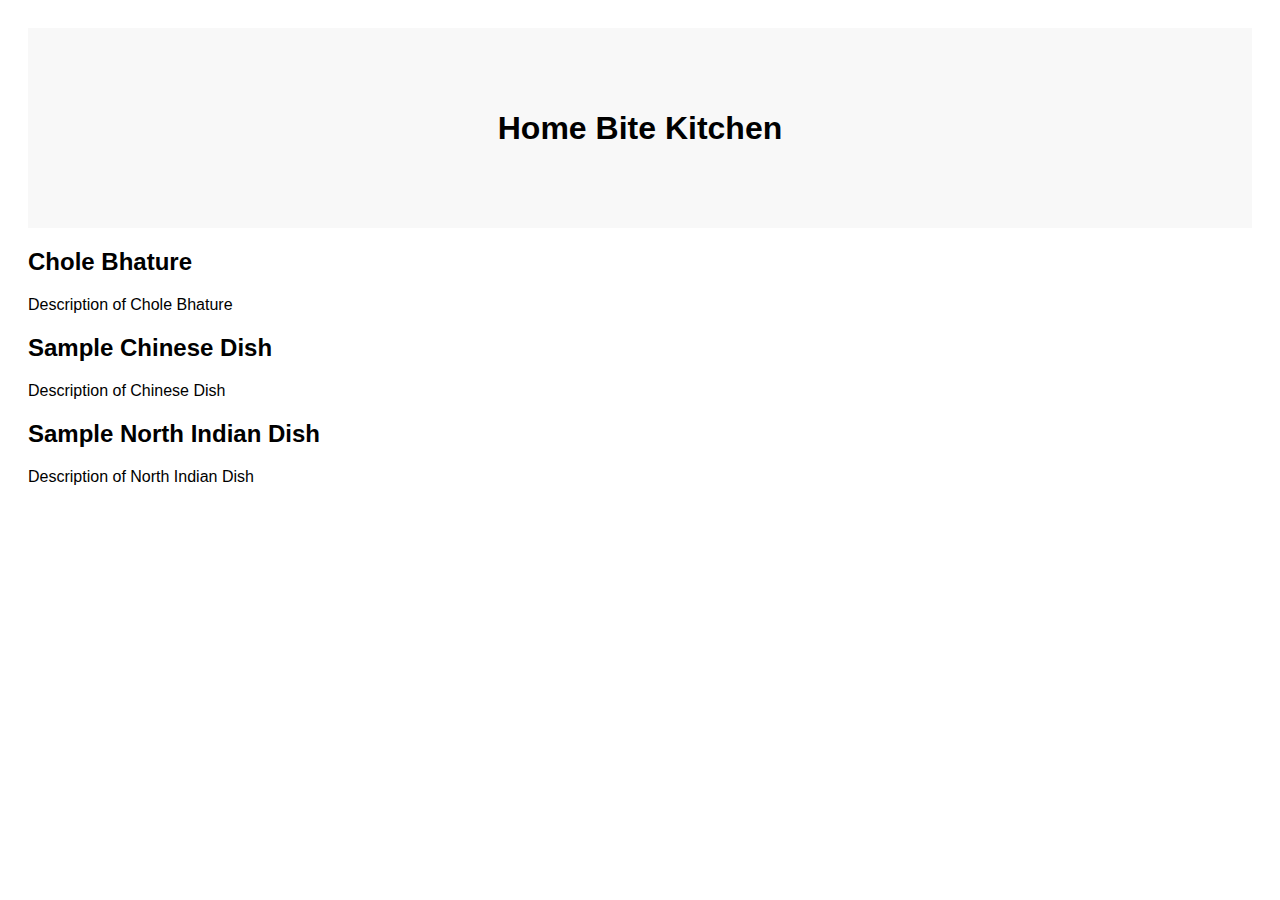
<file: Index.html>
<!DOCTYPE html>
<html lang="en">
<head>
    <meta charset="UTF-8">
    <meta name="viewport" content="width=device-width, initial-scale=1.0">
    <title>Home Bite Kitchen</title>
    <style>
        body { font-family: Arial, sans-serif; padding: 20px; }
        .banner { width: 100%; height: 200px; background-color: #f8f8f8; display: flex; justify-content: center; align-items: center; margin-bottom: 20px; }
        .menu-item { margin: 10px 0; }
    </style>
</head>
<body>
    <div class="banner">
        <h1>Home Bite Kitchen</h1>
    </div>
    <div class="menu-item">
        <h2>Chole Bhature</h2>
        <p>Description of Chole Bhature</p>
    </div>
    <div class="menu-item">
        <h2>Sample Chinese Dish</h2>
        <p>Description of Chinese Dish</p>
    </div>
    <div class="menu-item">
        <h2>Sample North Indian Dish</h2>
        <p>Description of North Indian Dish</p>
    </div>
</body>
</html>
</file>
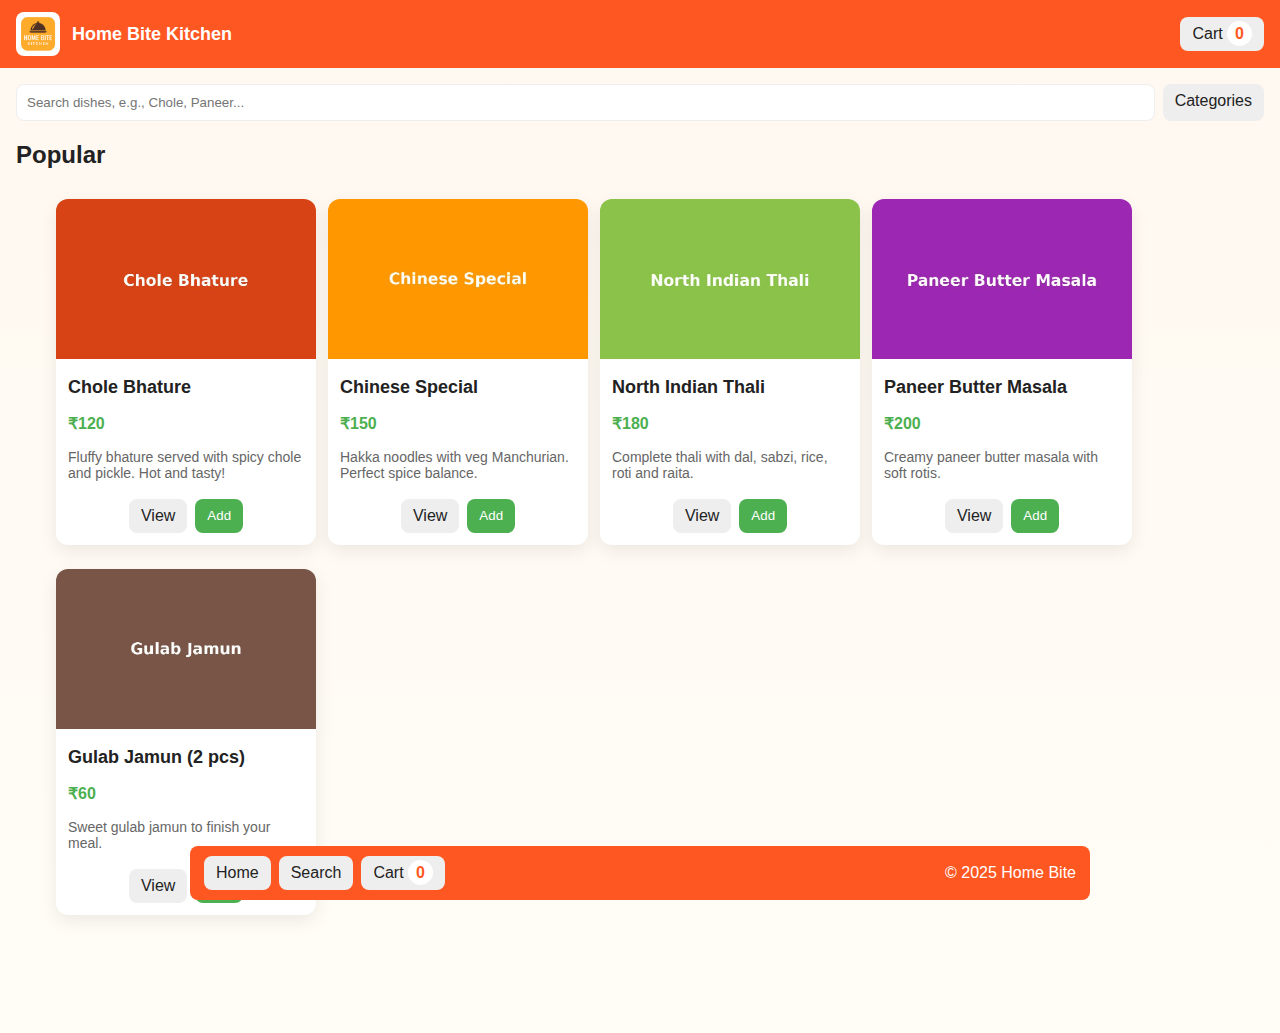
<file: index.html>
<!doctype html>
<html lang="en">
<head>
<meta charset="utf-8">
<meta name="viewport" content="width=device-width,initial-scale=1">
<title>Home Bite Kitchen - Home</title>
<link rel="stylesheet" href="style.css">
<link rel="manifest" href="manifest.json">
</head>
<body>
  <div class="header">
    <img src="icon.png" class="logo" alt="logo">
    <h1>Home Bite Kitchen</h1>
    <div style="margin-left:auto"><a href="cart.html" class="btn">Cart <span id="cart-count" class="badge">0</span></a></div>
  </div>
  <div class="container">
    <div class="search">
      <input id="search" placeholder="Search dishes, e.g., Chole, Paneer..." />
      <a href="#" class="btn">Categories</a>
    </div>
    <h2>Popular</h2>
    <div id="products" class="row"></div>
  </div>
  <footer class="site-footer">
    <div class="nav-links">
      <a href="index.html" class="btn">Home</a>
      <a href="#" class="btn">Search</a>
      <a href="cart.html" class="btn">Cart <span id="cart-count-footer" class="badge">0</span></a>
    </div>
    <div>© 2025 Home Bite</div>
  </footer>
<script src="app.js"></script>
</body>
</html>
</file>
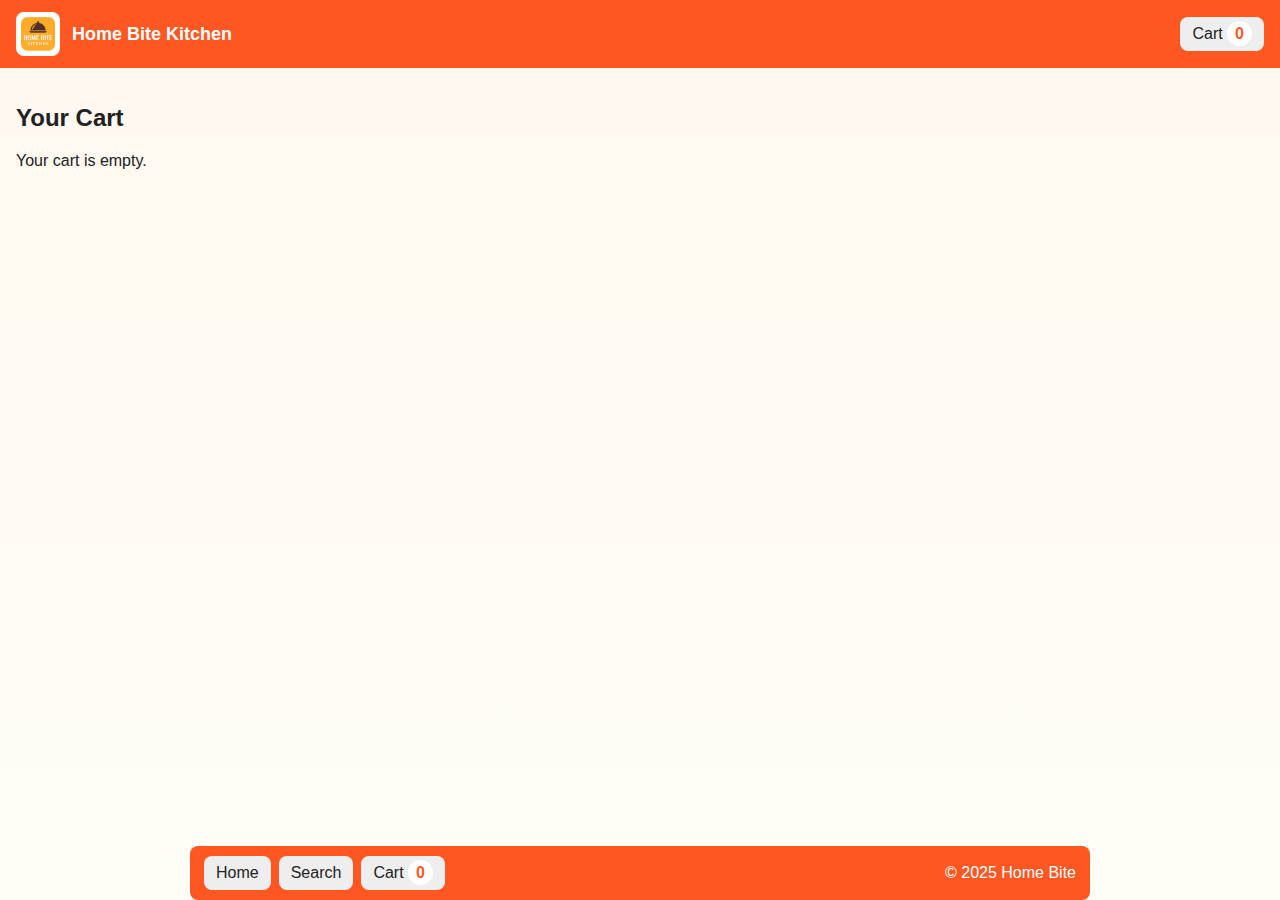
<file: cart.html>
<!doctype html>
<html lang="en">
<head>
<meta charset="utf-8">
<meta name="viewport" content="width=device-width,initial-scale=1">
<title>Cart - Home Bite Kitchen</title>
<link rel="stylesheet" href="style.css">
<link rel="manifest" href="manifest.json">
</head>
<body>
  <div class="header">
    <img src="icon.png" class="logo" alt="logo">
    <h1>Home Bite Kitchen</h1>
    <div style="margin-left:auto"><a href="cart.html" class="btn">Cart <span id="cart-count" class="badge">0</span></a></div>
  </div>
  <div class="container">
    <h2>Your Cart</h2>
    <div id="cart-root"></div>
  </div>
  <footer class="site-footer">
    <div class="nav-links">
      <a href="index.html" class="btn">Home</a>
      <a href="#" class="btn">Search</a>
      <a href="cart.html" class="btn">Cart <span id="cart-count-footer" class="badge">0</span></a>
    </div>
    <div>© 2025 Home Bite</div>
  </footer>
<script src="app.js"></script>
</body>
</html>
</file>
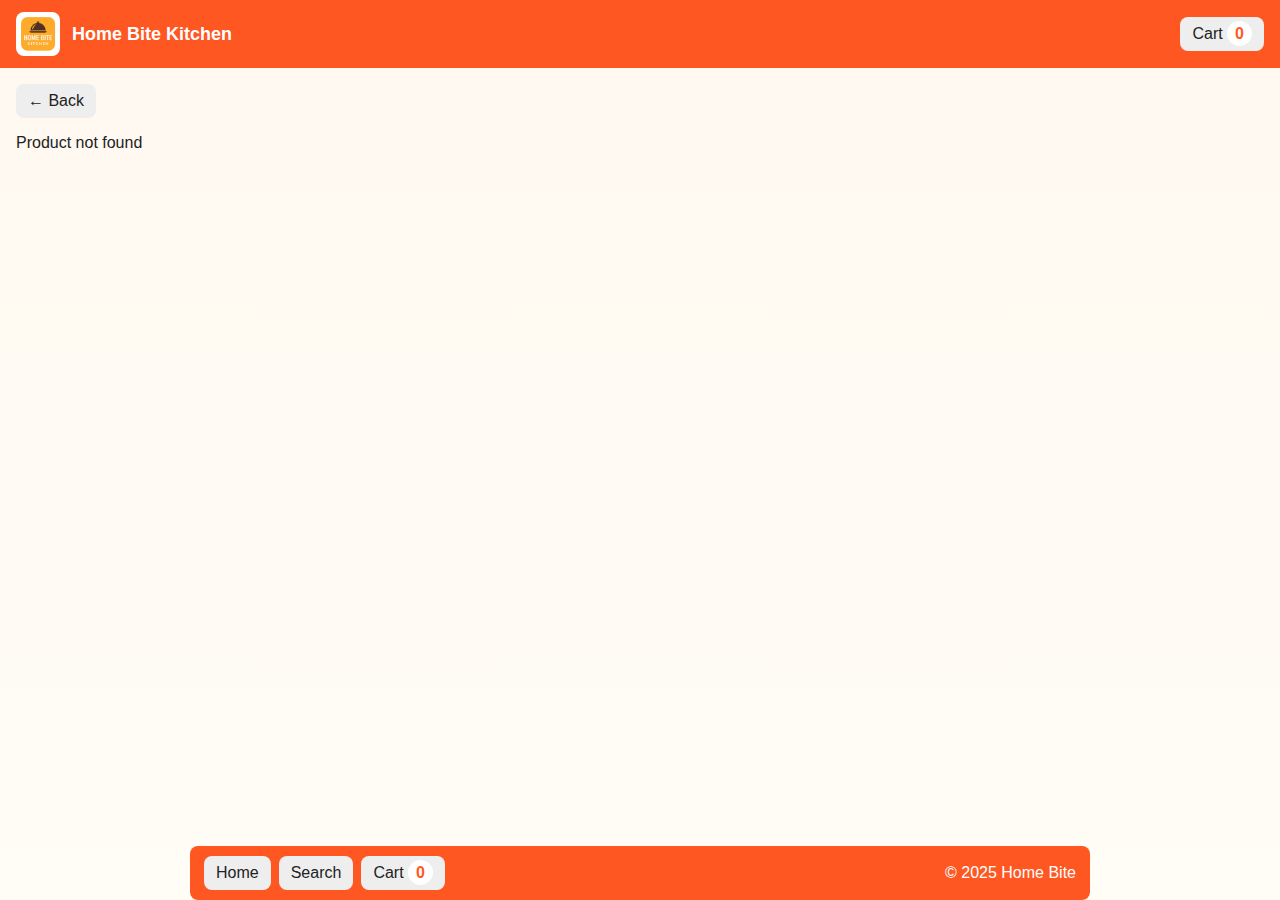
<file: product.html>
<!doctype html>
<html lang="en">
<head>
<meta charset="utf-8">
<meta name="viewport" content="width=device-width,initial-scale=1">
<title>Product - Home Bite Kitchen</title>
<link rel="stylesheet" href="style.css">
<link rel="manifest" href="manifest.json">
</head>
<body>
  <div class="header">
    <img src="icon.png" class="logo" alt="logo">
    <h1>Home Bite Kitchen</h1>
    <div style="margin-left:auto"><a href="cart.html" class="btn">Cart <span id="cart-count" class="badge">0</span></a></div>
  </div>
  <div class="container">
    <a href="index.html" class="btn">← Back</a>
    <div id="product-root"></div>
  </div>
  <footer class="site-footer">
    <div class="nav-links">
      <a href="index.html" class="btn">Home</a>
      <a href="#" class="btn">Search</a>
      <a href="cart.html" class="btn">Cart <span id="cart-count-footer" class="badge">0</span></a>
    </div>
    <div>© 2025 Home Bite</div>
  </footer>
<script src="app.js"></script>
</body>
</html>
</file>
<file: style.css>
:root{
  --accent:#ff5722; --accent-2:#4caf50; --muted:#f3f3f3;
}
*{box-sizing:border-box}
body{font-family:Arial,Helvetica,sans-serif;margin:0;background:linear-gradient(180deg,#fff8f0,#fffdf6);color:#222;min-height:100vh;padding-bottom:80px;}
.header{display:flex;align-items:center;gap:12px;padding:12px 16px;background:var(--accent);color:white;position:sticky;top:0;z-index:20;}
.header img.logo{width:44px;height:44px;border-radius:8px;}
.header h1{font-size:18px;margin:0;}
.container{padding:16px;}
.search{display:flex;gap:8px;margin-bottom:12px;}
.search input{flex:1;padding:10px;border-radius:8px;border:1px solid #eee;}
.row{display:flex;gap:12px;flex-wrap:wrap;justify-content:center;}
.card{width:260px;background:white;border-radius:12px;box-shadow:0 6px 18px rgba(0,0,0,0.08);overflow:hidden;margin-bottom:12px;}
.card img{width:100%;height:160px;object-fit:cover;display:block;}
.card-body{padding:12px;}
.card-body h3{margin:6px 0;font-size:18px;}
.price{color:var(--accent-2);font-weight:700;}
.short{color:#666;font-size:14px;height:36px;overflow:hidden;}
.card-actions{display:flex;gap:8px;justify-content:center;margin-top:8px;}
.btn{display:inline-block;padding:8px 12px;border-radius:8px;border:none;background:#eee;color:#222;text-decoration:none;text-align:center;cursor:pointer;}
.btn.primary{background:var(--accent-2);color:white;}
.btn.danger{background:#e57373;color:white;}
.product-detail{display:flex;flex-direction:column;gap:12px;}
.product-detail img{width:100%;height:260px;object-fit:cover;border-radius:12px;}
.pd-body{padding:8px;}
.qty-row{display:flex;align-items:center;gap:8px;margin:8px 0;}
.qty-row input{width:70px;padding:6px;border-radius:6px;border:1px solid #ddd;}
footer.site-footer{padding:8px;background:var(--accent);color:white;text-align:center;position:fixed;left:0;right:0;bottom:0;display:flex;justify-content:space-between;align-items:center;padding:10px 14px;}
.nav-links{display:flex;gap:8px;align-items:center;}
.badge{background:#fff;color:var(--accent);padding:4px 8px;border-radius:18px;font-weight:700;}
.cart-list{display:flex;flex-direction:column;gap:12px;}
.cart-item{display:flex;gap:12px;background:white;padding:8px;border-radius:8px;align-items:center;}
.cart-item img{width:110px;height:80px;object-fit:cover;border-radius:8px;}
.ci-body h4{margin:4px 0;}
.cart-summary{margin-top:12px;padding:12px;background:white;border-radius:8px;box-shadow:0 4px 10px rgba(0,0,0,0.05);}
@media(min-width:700px){
  .row{justify-content:flex-start;padding:10px 40px;}
  .product-detail{flex-direction:row;}
  .product-detail img{width:50%;height:400px;}
  .pd-body{width:50%;padding:16px;}
  footer.site-footer{max-width:900px;margin:0 auto;left:0;right:0;border-radius:8px;}
}
</file>
